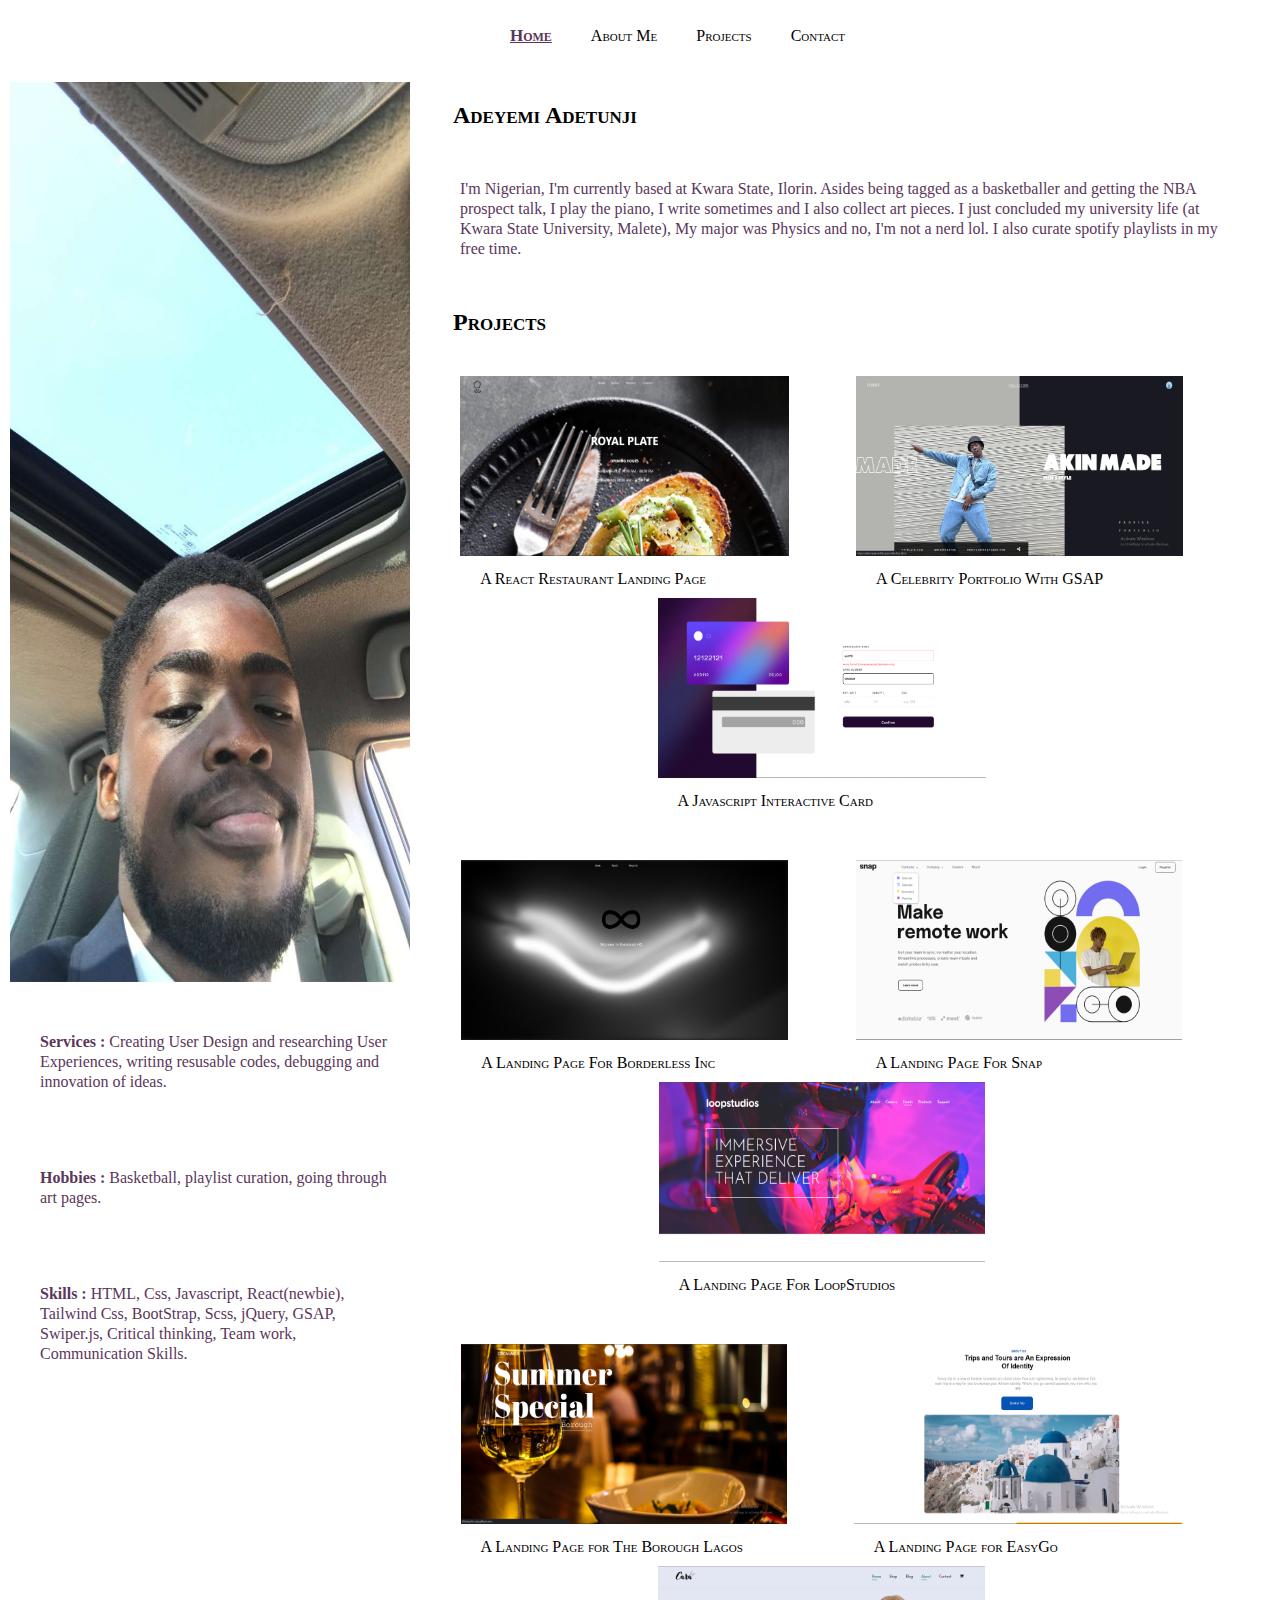
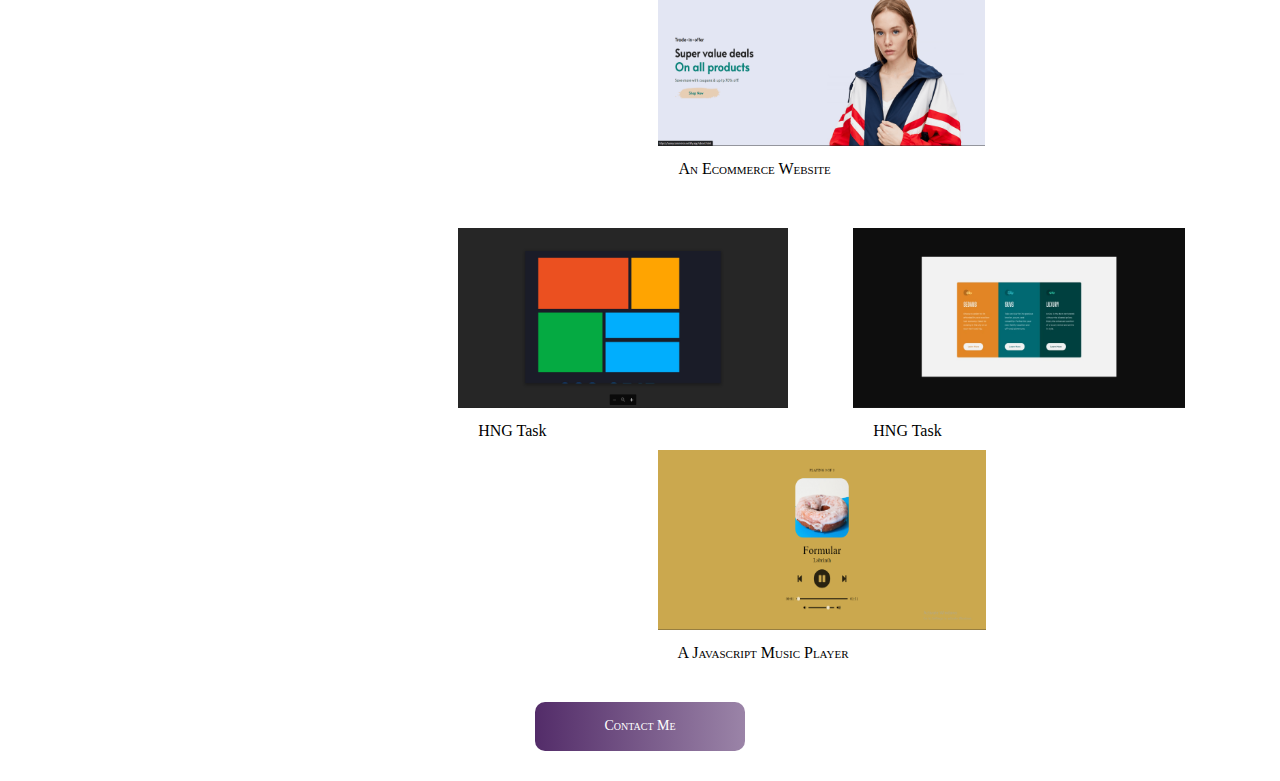
<file: index.html>
<!DOCTYPE html>
<html lang="en">

<head>
  <meta charset="UTF-8">
  <meta http-equiv="X-UA-Compatible" content="IE=edge">
  <meta name="viewport" content="width=device-width, initial-scale=1.0">
  <title>Adetunji Adeyemi</title>
  <link rel="stylesheet" href="/style.css">
</head>

<body>

  <section class="header">
    <nav>
      <ul>
        <li>
          <a href="./index.html" class="active">
            Home
          </a>
        </li>
        <li>
          <a href="#aboutMe">
            About Me
          </a>
        </li>
        <li>
            <a href="#projects">
              Projects
            </a>
          </li>
        <li>
          <a href="/contact.html">
            Contact
          </a>
        </li>
      </ul>
    </nav>
  </section>

  <section class="body">
    
    <section>
        <div class="image">
            <img src="/img/selfie.jpg" alt="a picture of myself">
        </div>
        <div>
            <p><strong>Services :</strong> Creating User Design and researching User Experiences, writing resusable codes, debugging and innovation of ideas.</p>
            <p><strong>Hobbies :</strong> Basketball, playlist curation, going through art pages.</p>
            <p><strong>Skills :</strong> HTML, Css, Javascript, React(newbie), Tailwind Css, BootStrap, Scss, jQuery, GSAP, Swiper.js, Critical thinking, Team work, Communication Skills.</p>
        </div>
    </section>


    
    <section class="about-me" id="aboutMe">
      <h2>Adeyemi Adetunji</h2>
      <p class="paragraph">
        I'm Nigerian, I'm currently based at Kwara State, Ilorin. Asides being tagged as a basketballer and getting the NBA prospect talk, I play the piano, I write sometimes and I also collect art pieces. I just concluded my university life
        (at Kwara State University, Malete), My major was Physics and no, I'm not a nerd lol. I also curate spotify playlists in my free time.
      </p>
      <div  class="projects"    id="projects">
        <h2>Projects</h2>
        <div    class="project-flex">
            <div>
                <figure>
                    <img src="/img/projects/1.png" alt="">
                    <a href="https://github.com/tunny17/therestaurant"><figcaption>A React Restaurant Landing Page</figcaption></a>

                </figure>
                <figure>
                    <img src="/img/projects/2.png" alt="">
                    <a href="https://github.com/tunny17/akinMade"><figcaption>A Celebrity Portfolio With GSAP</figcaption></a>
                </figure>
                <figure>
                    <img src="/img/projects/3.png" alt="">
                    <a href="https://github.com/tunny17/interactive-credit-card"><figcaption>A Javascript Interactive Card</figcaption></a>
                </figure>
            </div>
            <div>
                <figure>
                    <img src="/img/projects/5.png" alt="">
                    <a href="https://github.com/tunny17/borderless"><figcaption>A Landing Page For Borderless Inc</figcaption></a>
                </figure>
                <figure>
                    <img src="/img/projects/6.png" alt="">
                    <a href="https://github.com/tunny17/s-n-a-p-main"><figcaption>A Landing Page For Snap</figcaption></a>
                </figure>
                <figure>
                    <img src="/img/projects/7.png" alt="">
                    <a href="https://github.com/tunny17/loopstudios"><figcaption>A Landing Page For LoopStudios</figcaption></a>
                </figure>
            </div>
            <div>
                <figure>
                    <img src="/img/projects/9.png" alt="">
                    <a href="https://github.com/tunny17/circa"><figcaption>A Landing Page for The Borough Lagos</figcaption></a>
                </figure>
                <figure>
                    <img src="/img/projects/10.png" alt="">
                    <a href="https://github.com/tunny17/about-goEasy"><figcaption>A Landing Page for EasyGo</figcaption></a>
                </figure>
                <figure>
                    <img src="/img/projects/4.png" alt="">
                    <a href="https://github.com/tunny17/ecommerce-website"><figcaption>An Ecommerce Website</figcaption></a>
                    
                </figure>
            </div>
            <div>
                <figure>
                    <img src="/img/projects/14.png" alt="">
                    <figcaption>HNG Task</figcaption>
                </figure>
                <figure>
                    <img src="/img/projects/15.png" alt="">
                    <figcaption>HNG Task</figcaption>
                </figure>
                <figure>
                    <img src="/img/projects/8.png" alt="">
                    <a href="https://github.com/tunny17/music-player"><figcaption>A Javascript Music Player</figcaption></a>
                </figure>
            </div>
        </div>
      </div>
    </section>

  </section>

  <div class="footer">
    <button>
      <a href="/contact.html">
        Contact Me
      </a>
    </button>
  </div>

</body>

</html>
</file>
<file: style.css>
body    {
    margin: 0px;
}

body::-webkit-scrollbar {
    display: none;
}

/* reusable styles */

h2  {
    margin-left: 5%;
    font-variant: small-caps;
}

p {
    padding: 30px;
    width: 90%;
    line-height: 20px;
    color: rgb(91, 54, 91);
}

img {
    width: 100%;
    height: 100vh;
}

figure {
    margin: 0px;
    padding: 0px;
}

figcaption {
    margin: 10px 20px;
}  

/* navigation */

.header {
    position: sticky;
    top: 0;
    background-color: #fff;
    margin: 0px;
    padding: 10px;
}

nav ul {
    text-align: center;
}

nav ul li {
    display: inline-block;
    font-variant: small-caps;
    margin-left: 35px;
    position: relative;
    transition: 1.3s;
}

nav ul li a:hover::after {
    content: "";
    width: 50%;
    height: 2px;
    position: absolute;
    bottom: -2px;
    left: 3px;
    background-color: rgb(91, 54, 91);
}

nav a {
    color: black;
}

.active {
    text-decoration: underline;
    font-size: 17px;
    font-weight: 600;
    color: rgb(91, 54, 91);
}


/* body section */


.body {
    margin: 10px;
    display: flex;
    justify-content: space-between;
}

.image {
  min-width: 400px;
}

.about-me {
  min-width: 200px;
}

.paragraph {
    margin: 10px 20px;
}

.project-flex div {
    display: flex;
    justify-content: space-evenly;
    flex-wrap: wrap;
    padding: 20px;
}

.project-flex div img {
    width: 90%;
    height: 20vh;
    cursor: pointer;
}

.project-flex div img:hover {
    transform: scale(1.1);
    transition: 1.2s ease;
}

figure a {
    text-decoration: none;
    color: #000;
}


/* footer */

.footer  {
    text-align: center;
    margin: 10px 20px 30px 20px;
}

/* button */

a   {
    text-decoration: none;
    color: white;
    font-variant: small-caps;
}

button {
    text-decoration: none;
    border: none;
    font-size: 14px;
    font-family: inherit;
    color: #fff;
    width: 15em;
    height: 3.5em;
    line-height: 2em;
    background: linear-gradient(90deg,#532c69 0%, #ffffff 80%);
    background-size: 300%;
    border-radius: 10px;
}
   
button:hover {
    animation: ani 8s linear infinite;
    border: none;
}
   
@keyframes ani {
    0% {
        background-position: 0%;
    }

    100% {
      background-position: 400%;
    }
}

button:before {
    content: '';
    background: linear-gradient(90deg,#0a0202 0%, #ffffff 80%);
    background-size: 400%;
    border-radius: 35px;
    transition: 1s;
}

button:active {
    background: linear-gradient(90deg,#0a0202 0%, #ffffff 80%);
}

button:hover::before {
    filter: blur(20px);
}

                            /* contact page */

/* icons */
.contact {
    margin: 15% 30%;
    display: flex;
    justify-content: space-between;
}

i {
    font-size: 30px;
    color: #532c69;
}

.contact figure {
    width: 100%;
    text-align: center;
    border-right: 1px solid;
}
.contact figcaption {
    text-align: center;
}
.contact span {
    font-variant: normal;
    font-size: 14px;
}

.contact a {
    color: #000;
    text-transform: lowercase;
    letter-spacing: 1px;
}
</file>
